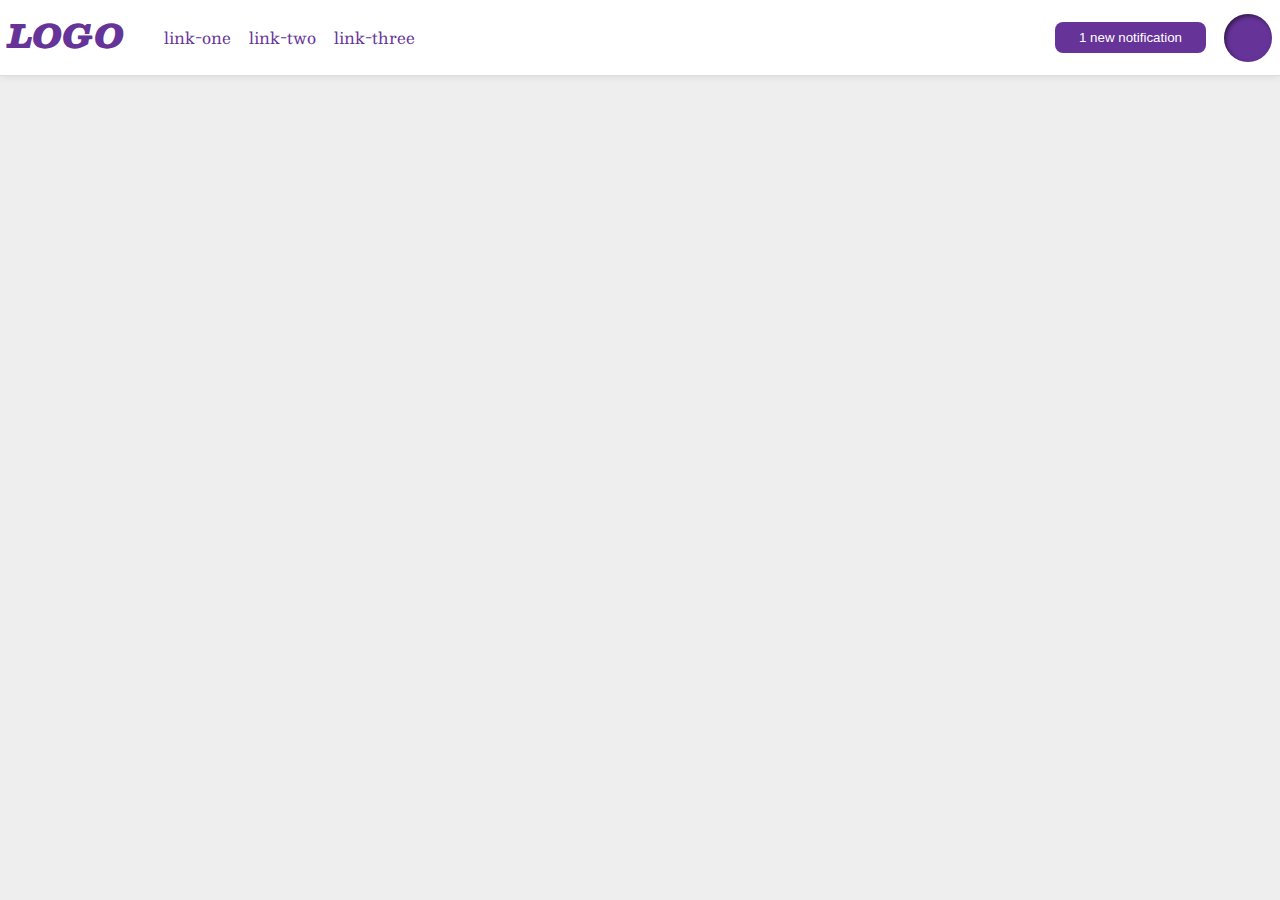
<file: flex/03-flex-header-2/index.html>
<!DOCTYPE html>
<html lang="en">
  <head>
    <meta charset="UTF-8">
    <meta http-equiv="X-UA-Compatible" content="IE=edge">
    <meta name="viewport" content="width=device-width, initial-scale=1.0">
    <title>Flex Header 2</title>
    <link rel="stylesheet" href="style.css">
  </head>
  <body>
    <div class="header">
      <div class="left-header">
        <div class="logo">
          LOGO
        </div>
        <ul class="links">
          <li><a href="https://google.com">link-one</a></li>
          <li><a href="https://google.com">link-two</a></li>
          <li><a href="https://google.com">link-three</a></li>
        </ul>
      </div>

      <div class="right-header">
        <button class="notifications">
          1 new notification
        </button>
        <div class="profile-image"></div>
      </div>
    </div>
  </body>
</html>
</file>
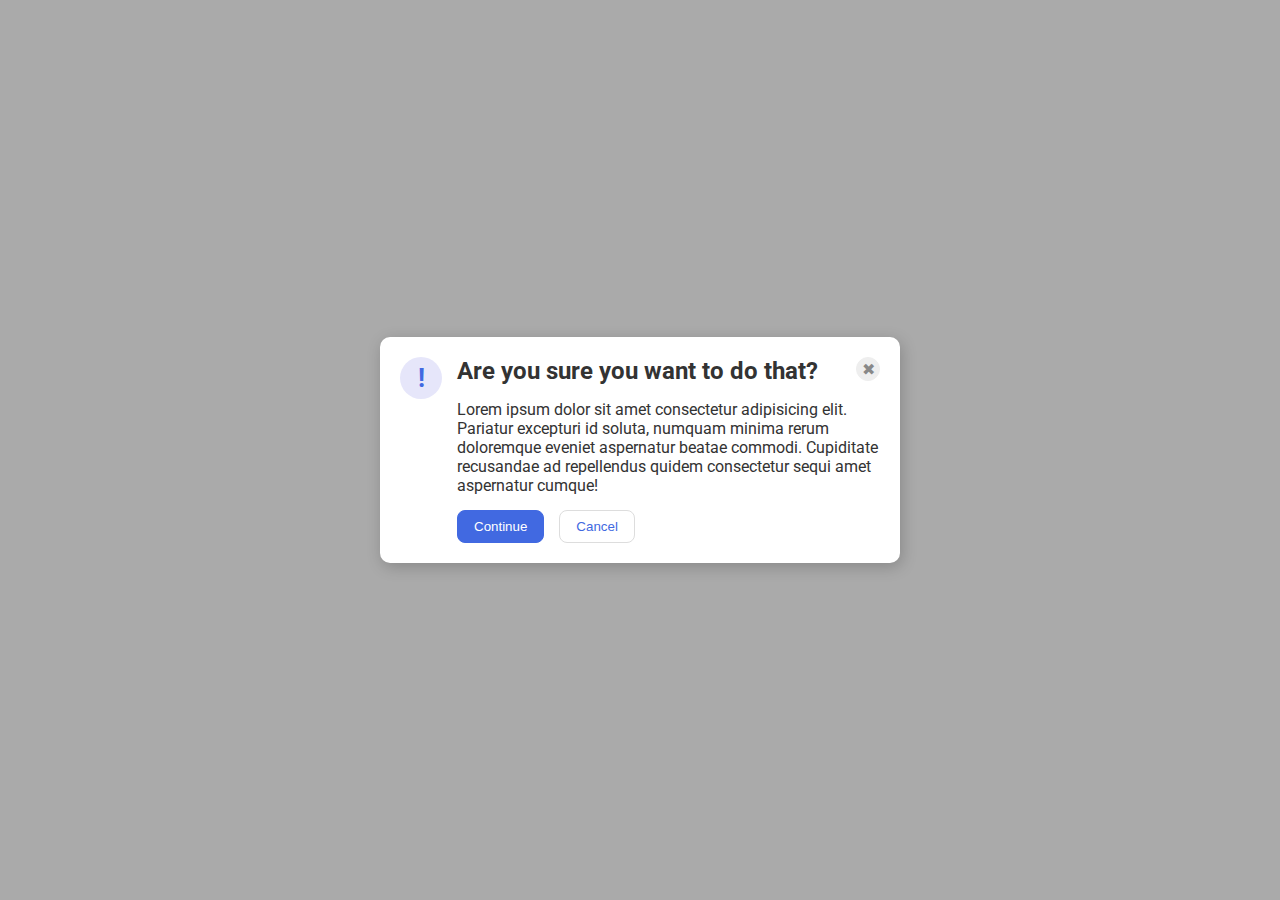
<file: flex/05-flex-modal/index.html>
<!DOCTYPE html>
<html lang="en">
  <head>
    <meta charset="UTF-8">
    <meta http-equiv="X-UA-Compatible" content="IE=edge">
    <meta name="viewport" content="width=device-width, initial-scale=1.0">
    <link rel="stylesheet" href="style.css">
    <title>Modal</title>
  </head>
  <body>
    <div class="modal">
      <div class="column1">
        <div class="icon">!</div>
      </div>

      <div class="column2">
        <div class="row1">
          <div class="header"><strong>Are you sure you want to do that?</strong></div>
          <button class="close-button">✖</button>
        </div>

        <div class="row2">
          <div class="text">Lorem ipsum dolor sit amet consectetur adipisicing elit. Pariatur excepturi id soluta, numquam minima rerum doloremque eveniet aspernatur beatae commodi. Cupiditate recusandae ad repellendus quidem consectetur sequi amet aspernatur cumque!</div>
        </div>

        <div class="row3">
          <button class="continue">Continue</button>
          <button class="cancel">Cancel</button>
        </div>
      </div>
    </div>
  </body>
</html>
</file>
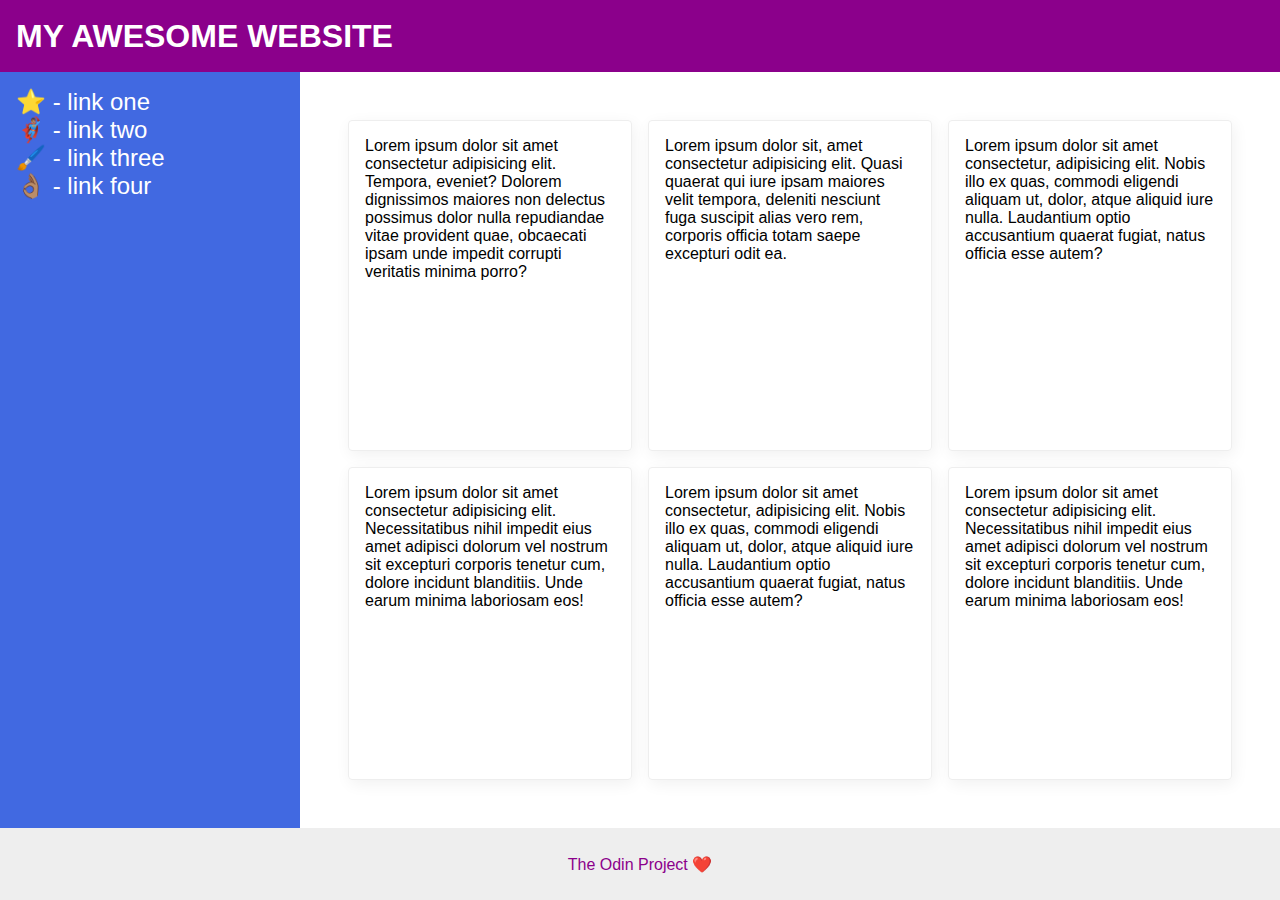
<file: flex/07-flex-layout-2/index.html>
<!DOCTYPE html>
<html lang="en">
  <head>
    <meta charset="UTF-8">
    <meta http-equiv="X-UA-Compatible" content="IE=edge">
    <meta name="viewport" content="width=device-width, initial-scale=1.0">
    <title>The Holy Grail</title>
    <link rel="stylesheet" href="style.css">
  </head>
  <body>
    <div class="header">
      MY AWESOME WEBSITE
    </div>
    
    <div class="content">
      <div class="sidebar">
        <ul>
          <li><a href="#">⭐ - link one</a></li>
          <li><a href="#">🦸🏽‍♂️ - link two</a></li>
          <li><a href="#">🖌️ - link three</a></li>
          <li><a href="#">👌🏽 - link four</a></li>
        </ul>
      </div>

      <div class="cards">
        <div class="card">Lorem ipsum dolor sit amet consectetur adipisicing elit. Tempora, eveniet? Dolorem dignissimos maiores non delectus possimus dolor nulla repudiandae vitae provident quae, obcaecati ipsam unde impedit corrupti veritatis minima porro?</div>
        <div class="card">Lorem ipsum dolor sit, amet consectetur adipisicing elit. Quasi quaerat qui iure ipsam maiores velit tempora, deleniti nesciunt fuga suscipit alias vero rem, corporis officia totam saepe excepturi odit ea.</div>
        <div class="card">Lorem ipsum dolor sit amet consectetur, adipisicing elit. Nobis illo ex quas, commodi eligendi aliquam ut, dolor, atque aliquid iure nulla. Laudantium optio accusantium quaerat fugiat, natus officia esse autem?</div>
        <div class="card">Lorem ipsum dolor sit amet consectetur adipisicing elit. Necessitatibus nihil impedit eius amet adipisci dolorum vel nostrum sit excepturi corporis tenetur cum, dolore incidunt blanditiis. Unde earum minima laboriosam eos!</div>
        <div class="card">Lorem ipsum dolor sit amet consectetur, adipisicing elit. Nobis illo ex quas, commodi eligendi aliquam ut, dolor, atque aliquid iure nulla. Laudantium optio accusantium quaerat fugiat, natus officia esse autem?</div>
        <div class="card">Lorem ipsum dolor sit amet consectetur adipisicing elit. Necessitatibus nihil impedit eius amet adipisci dolorum vel nostrum sit excepturi corporis tenetur cum, dolore incidunt blanditiis. Unde earum minima laboriosam eos!</div>
      </div>
    </div>
    
    <div class="footer">
      The Odin Project ❤️
    </div>
  </body>
</html>
</file>
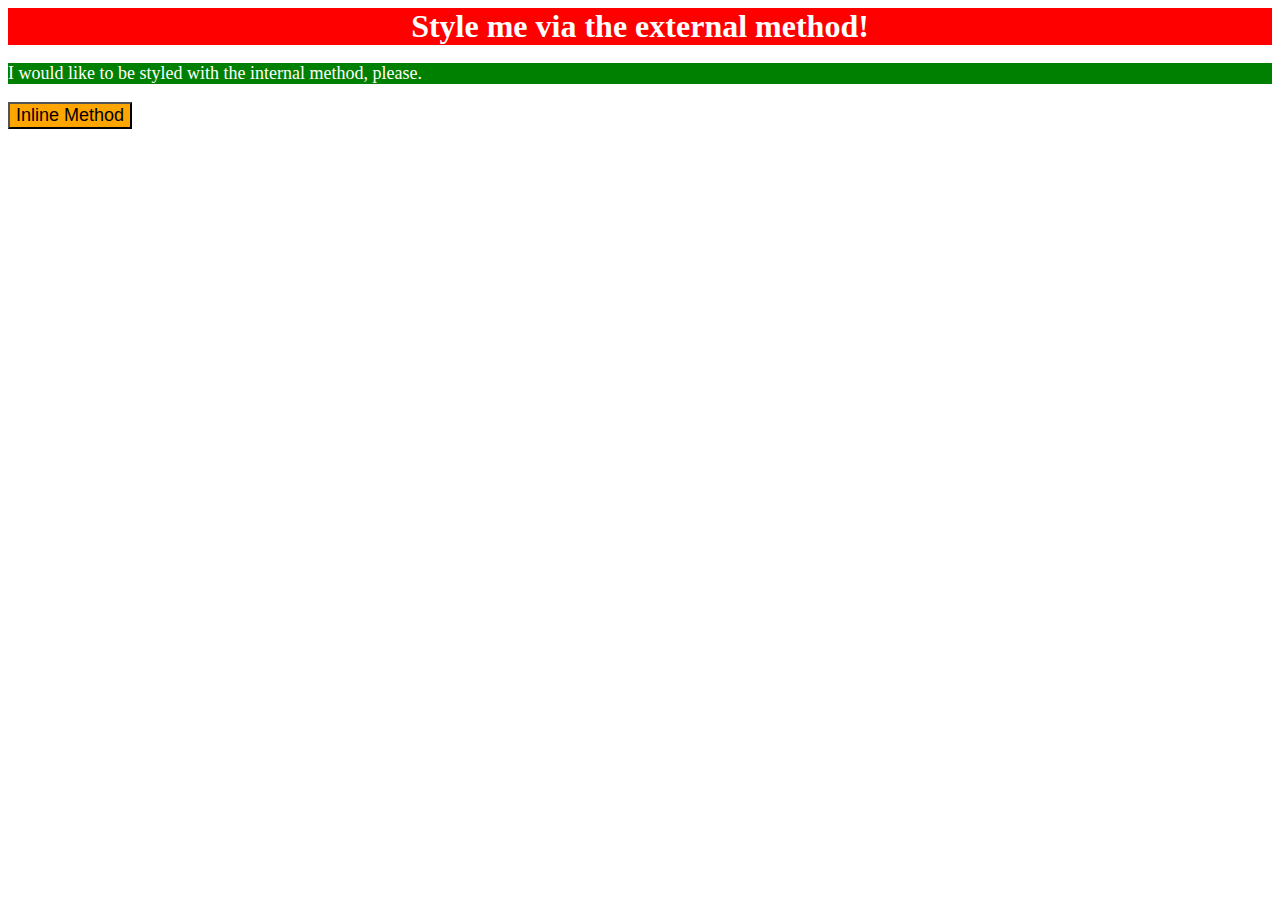
<file: foundations/01-css-methods/index.html>
<!DOCTYPE html>
<html lang="en">
  <head>
    <meta charset="UTF-8">
    <meta http-equiv="X-UA-Compatible" content="IE=edge">
    <meta name="viewport" content="width=device-width, initial-scale=1.0">
    <link rel="stylesheet" href="./styles.css">
    <title>Methods for Adding CSS</title>

    <style>
      p {
        background-color: green;
        color: white;
        font-size: 18px;
      }
    </style>
  </head>
  <body>
    <div>Style me via the external method!</div>
    <p>I would like to be styled with the internal method, please.</p>
    <button style="background-color: orange; font-size: 18px">Inline Method</button>
  </body>
</html>
</file>
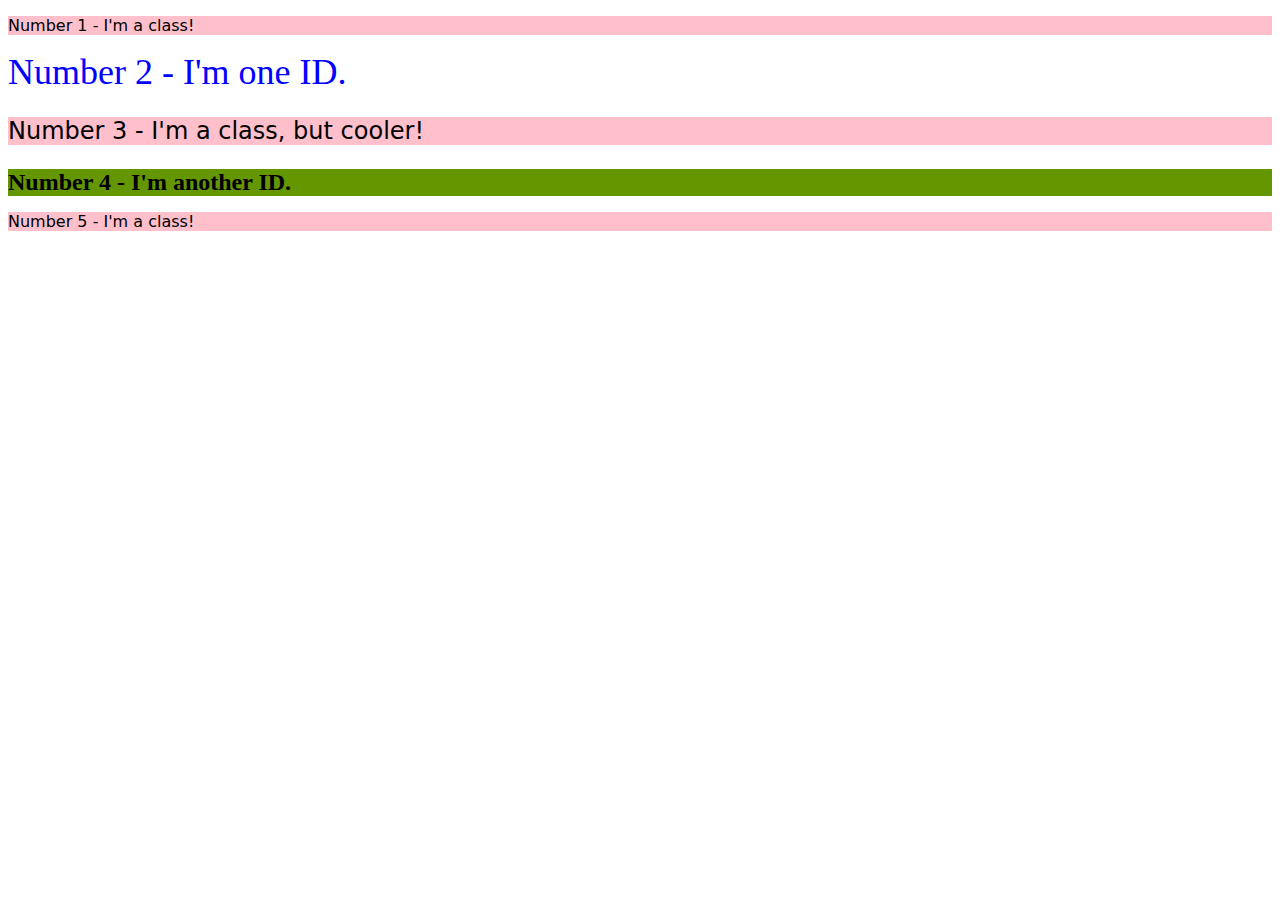
<file: foundations/02-class-id-selectors/index.html>
<!DOCTYPE html>
<html lang="en">
  <head>
    <meta charset="UTF-8">
    <meta http-equiv="X-UA-Compatible" content="IE=edge">
    <meta name="viewport" content="width=device-width, initial-scale=1.0">
    <title>Class and ID Selectors</title>
    <link rel="stylesheet" href="style.css">
  </head>
  <body>
    <p class="oddElement">Number 1 - I'm a class!</p>
    <div id="two">Number 2 - I'm one ID.</div>
    <p class="oddElement three">Number 3 - I'm a class, but cooler!</p>
    <div id="four">Number 4 - I'm another ID.</div>
    <p class="oddElement">Number 5 - I'm a class!</p>
  </body>
</html>
</file>
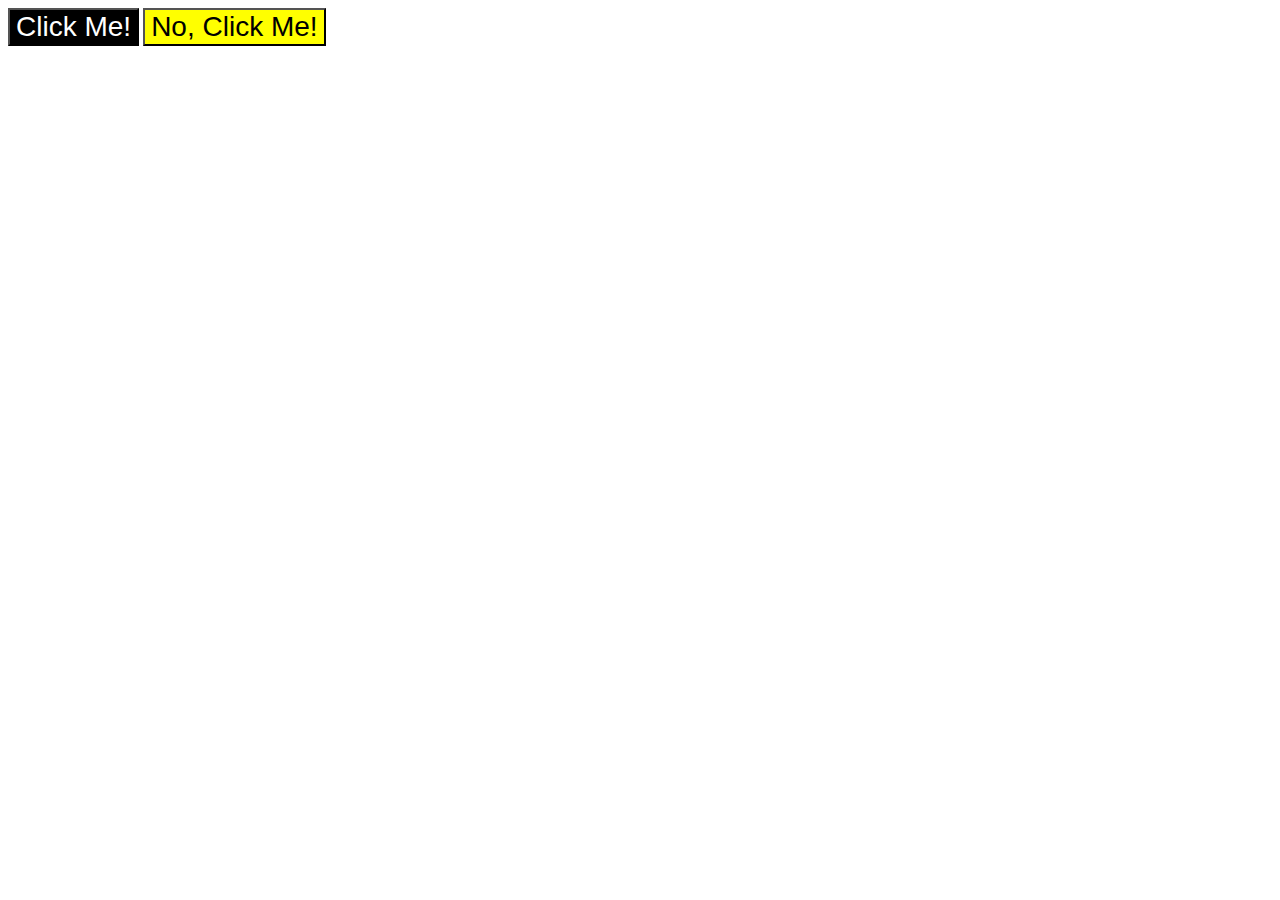
<file: foundations/03-grouping-selectors/index.html>
<!DOCTYPE html>
<html lang="en">
  <head>
    <meta charset="UTF-8">
    <meta http-equiv="X-UA-Compatible" content="IE=edge">
    <meta name="viewport" content="width=device-width, initial-scale=1.0">
    <title>Grouping Selectors</title>
    <link rel="stylesheet" href="style.css">
  </head>
  <body>
    <button class="blackButton">Click Me!</button>
    <button class="yellowButton">No, Click Me!</button>
  </body>
</html>
</file>
<file: flex/03-flex-header-2/style.css>
/* this is some magical font-importing.  
you'll learn about it later. */
@import url('https://fonts.googleapis.com/css2?family=Besley:ital,wght@0,400;1,900&display=swap');

body {
  margin: 0;
  background: #eee;
  font-family: Besley, serif;
}

.header {
  background: white;
  border-bottom: 1px solid #ddd;
  box-shadow: 0 0 8px rgba(0,0,0,.1);

  display: flex;
  padding: 8px;
  align-items: center;
}

.profile-image {
  background: rebeccapurple;
  box-shadow: inset 2px 2px 4px rgba(0,0,0,.5);
  border-radius: 50%;
  width: 48px;
  height: 48px;
}

.logo {
  color: rebeccapurple;
  font-size: 32px;
  font-weight: 900;
  font-style: italic;
}

button {
  border: none;
  border-radius: 8px;
  background: rebeccapurple;
  color: white;
  padding: 8px 24px;
}

a {
  /* this removes the line under our links */
  text-decoration: none;
  color: rebeccapurple;
}

ul {
  list-style-type: none;
}

.left-header {
  display: flex;
  margin-right: auto;
}

.right-header {
  display: flex;
  margin-left: auto;
  gap: 18px;
  align-items: center;
}

.links {
  display: flex;
  gap: 18px;
}
</file>
<file: flex/05-flex-modal/style.css>
@import url('https://fonts.googleapis.com/css2?family=Roboto:wght@400;700&display=swap');

html, body {
  height: 100%;
}

body {
  font-family: Roboto, sans-serif;
  margin: 0;
  background: #aaa;
  color: #333;
  /* I'll give you this one for free lol */
  display: flex;
  align-items: center;
  justify-content: center;
}

.modal {
  background: white;
  width: 480px;
  border-radius: 10px;
  box-shadow: 2px 4px 16px rgba(0,0,0,.2);


  display: flex;
  padding: 20px;
  gap: 15px;
}

.icon {
  color: royalblue;
  font-size: 26px;
  font-weight: 700;
  background: lavender;
  width: 42px;
  height: 42px;
  border-radius: 50%;
  display: flex;
  align-items: center;
  justify-content: center;
}

.close-button {
  background: #eee;
  border-radius: 50%;
  color: #888;
  font-weight: 400;
  font-size: 16px;
  height: 24px;
  width: 24px;
  display: flex;
  align-items: center;
  justify-content: center;
  border: 1px solid #eee;
  padding: 0;
}

button {
  cursor: pointer;
  padding: 8px 16px;
  border-radius: 8px;
}

button.continue {
  background: royalblue;
  border: 1px solid royalblue;
  color: white;
}

button.cancel {
  background: white;
  border: 1px solid #ddd;
  color: royalblue;
}

.column2 {
  display: flex;
  flex-direction: column;
  gap: 15px;
}

.column2 > * {
  display: flex;
}

.column2 .row1 {
  justify-content: space-between;
}

.column2 .row3 {
  gap: 15px;
}

.header {
  font-size: 1.5rem;
}
</file>
<file: flex/07-flex-layout-2/style.css>
* {
  margin: 0;
  padding: 0;
}

body {
  font-family: -apple-system, BlinkMacSystemFont, 'Segoe UI', Roboto, Oxygen, Ubuntu, Cantarell, 'Open Sans', 'Helvetica Neue', sans-serif;
  margin: 0;
  min-height: 100vh;

  display: flex;
  flex-direction: column;
  justify-content: stretch;
}

a {
  text-decoration: none;
  color: white;
  font-size: 24px;
}

ul {
  list-style: none;
}

.header {
  height: 72px;
  background: darkmagenta;
  color: white;

  font-size: 32px;
  font-weight: 900;
  display: flex;
  align-items: center;
  padding-left: 16px;
}

.footer {
  height: 72px;
  background: #eee;
  color: darkmagenta;

  display: flex;
  justify-content: center;
  align-items: center;
}

.sidebar {
  width: 300px;
  background: royalblue;
  box-sizing: border-box;
  padding: 16px;
  flex-shrink: 0;
}

.card {
  border: 1px solid #eee;
  box-shadow: 2px 4px 16px rgba(0,0,0,.06);
  border-radius: 4px;

  max-width: 250px;
  padding: 16px;
}

.content {
  display: flex;
  flex: 1;
}

.cards {
  display: flex;
  flex-wrap: wrap;
  padding: 48px;
  gap: 16px;
  flex: 1;
  padding: auto;
}
</file>
<file: foundations/01-css-methods/styles.css>
div {
    background-color: red;
    color: white;
    font-size: 32px;
    text-align: center;
    font-weight: bold;
}
</file>
<file: foundations/02-class-id-selectors/style.css>
.oddElement {
    background-color:rgb(255, 192, 203);
    font-family: Verdana, 'DejaVu Sans', sans-serif;
}

#two {
    color: rgb(0, 0, 255);
    font-size: 36px;
}

.three {
    font-size: 24px;
}

#four {
    background-color: rgb(100, 150, 0);
    font-size: 24px;
    font-weight: bold;
}
</file>
<file: foundations/03-grouping-selectors/style.css>
.blackButton, .yellowButton {
    font-size: 28px;
    font-family: Helvetica, "Times New Roman", sans-serif;
}

.blackButton {
    background-color: #000000;
    color: #ffffff;
}

.yellowButton {
    background-color: #ffff00;
}
</file>
